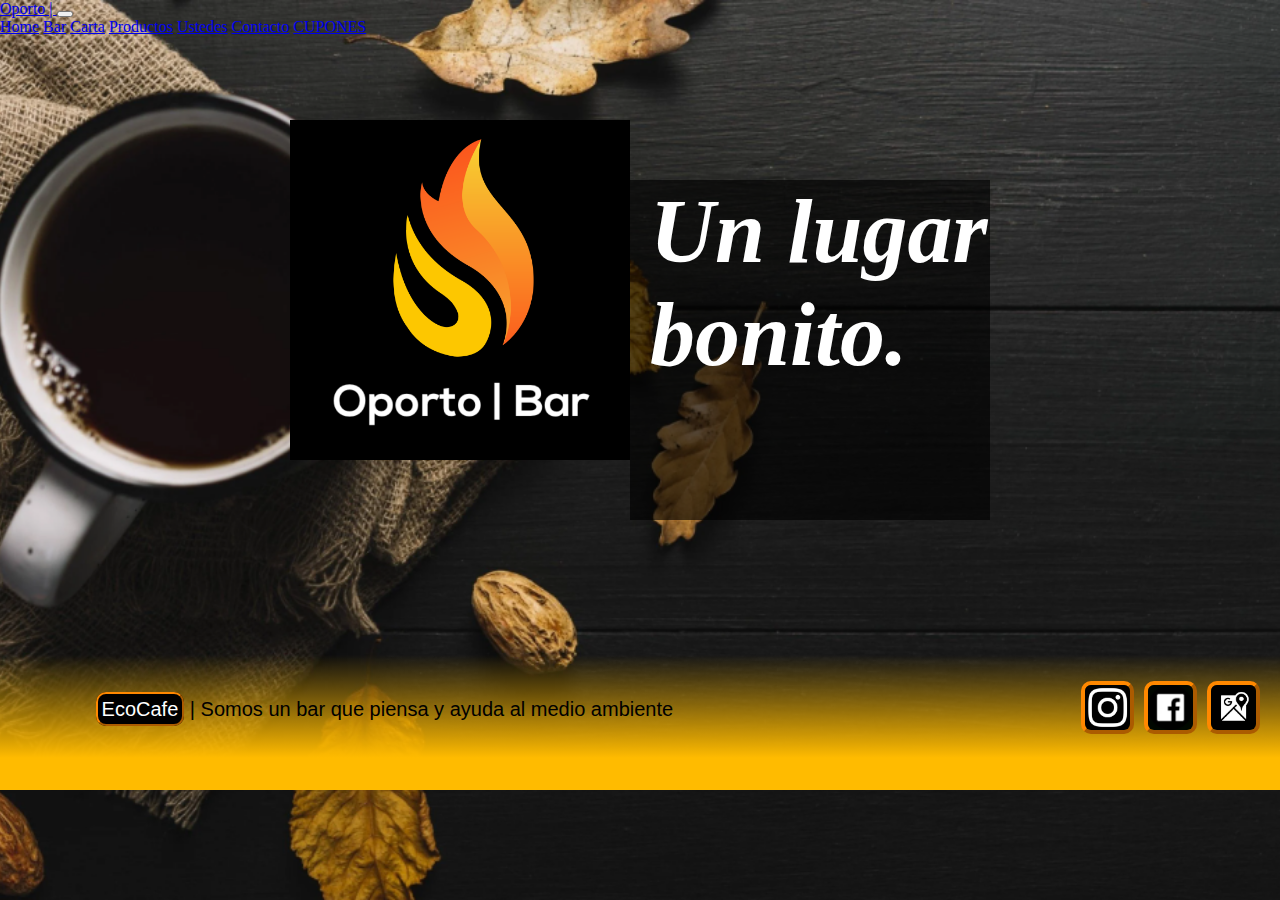
<file: index.html>
<!DOCTYPE html>
<html lang="en">
<head>
    <meta charset="UTF-8">
    <meta http-equiv="X-UA-Compatible" content="IE=edge">
    <meta name="viewport" content="width=device-width, initial-scale=1.0">
    <title>Home | Oporto</title>
    <link href="https://cdn.jsdelivr.net/npm/bootstrap@5.2.0-beta1/dist/css/bootstrap.min.css" rel="stylesheet" integrity="sha384-0evHe/X+R7YkIZDRvuzKMRqM+OrBnVFBL6DOitfPri4tjfHxaWutUpFmBp4vmVor" crossorigin="anonymous">
    <link rel="shortcut icon" href="./imagenes/logo.png" type="logo">  
    <meta name="description" content="Bienvenidos a Oporto. Somos mas que un un simple bar, trabajamos para la comodidad de usted y ofrecemos el mejor desayuno o merienda de la ciudad  ">
    <meta name="keywords" content="La variedad de cafe y panaderia que a vos te gustaria ">
    <link rel="stylesheet" href="./sass/diseño.css">
    <link rel="stylesheet" href="./sass/media.css">
</head>
<body>
    <nav class="navbar navbar-expand-lg bg-warning p-2">
        <div class="container-fluid">
          <a class="navbar-brand" href="#">Oporto | </a>
          <button class="navbar-toggler" type="button" data-bs-toggle="collapse" data-bs-target="#navbarNavAltMarkup" aria-controls="navbarNavAltMarkup" aria-expanded="false" aria-label="Toggle navigation">
            <span class="navbar-toggler-icon"></span>
          </button>
          <div class="collapse navbar-collapse" id="navbarNavAltMarkup">
            <div class="navbar-nav">
              <a class="nav-link active" aria-current="page" href="#">Home</a>
              <a class="nav-link" href="./informacion/bar.html">Bar</a>
              <a class="nav-link"  href="./informacion/carta.html">Carta</a>
              <a class="nav-link"  href="./informacion/productos.html">Productos</a>
              <a class="nav-link"  href="./informacion/galeria.html">Ustedes</a>
              <a class="nav-link" href="./informacion/contacto.html">Contacto</a>
              <a class="nav-link" target="_blank" href="./informacion/cupones.html">CUPONES</a>
            </div>
          </div>
        </div>
    </nav>

    <div id="medioUno">
        <img src="./imagenes/logo.png" alt="logo">
        
        <h1>Un lugar bonito.</h1>
    </div>

    <footer id="footerUno" >
        <div class="ecoCafe">
            <p><a href="./informacion/ecocafe.html">EcoCafe</a> | Somos un bar que piensa y ayuda al medio ambiente </p>

        </div>    
        
        <div class="redes">
            <a href="https://www.instagram.com" target="_self">
                <img src="./imagenes/instagram.jpg" alt="instagram"> 
            </a>
           
            <a href="https://es-la.facebook.com" target="_self">
                <img src="./imagenes/facebook.jpg" alt="Facebook"> 
            </a>
           
            <a href="https://maps.google.com.ar" target="_self">
                <img src="./imagenes/maps.jpg" alt="Maps"> 
            </a>
        </div>
    </footer>


    <!-- JavaScript Bundle with Popper -->
    <script src="https://cdn.jsdelivr.net/npm/bootstrap@5.2.0-beta1/dist/js/bootstrap.bundle.min.js" integrity="sha384-pprn3073KE6tl6bjs2QrFaJGz5/SUsLqktiwsUTF55Jfv3qYSDhgCecCxMW52nD2" crossorigin="anonymous"></script>
</body>
</html>
</file>
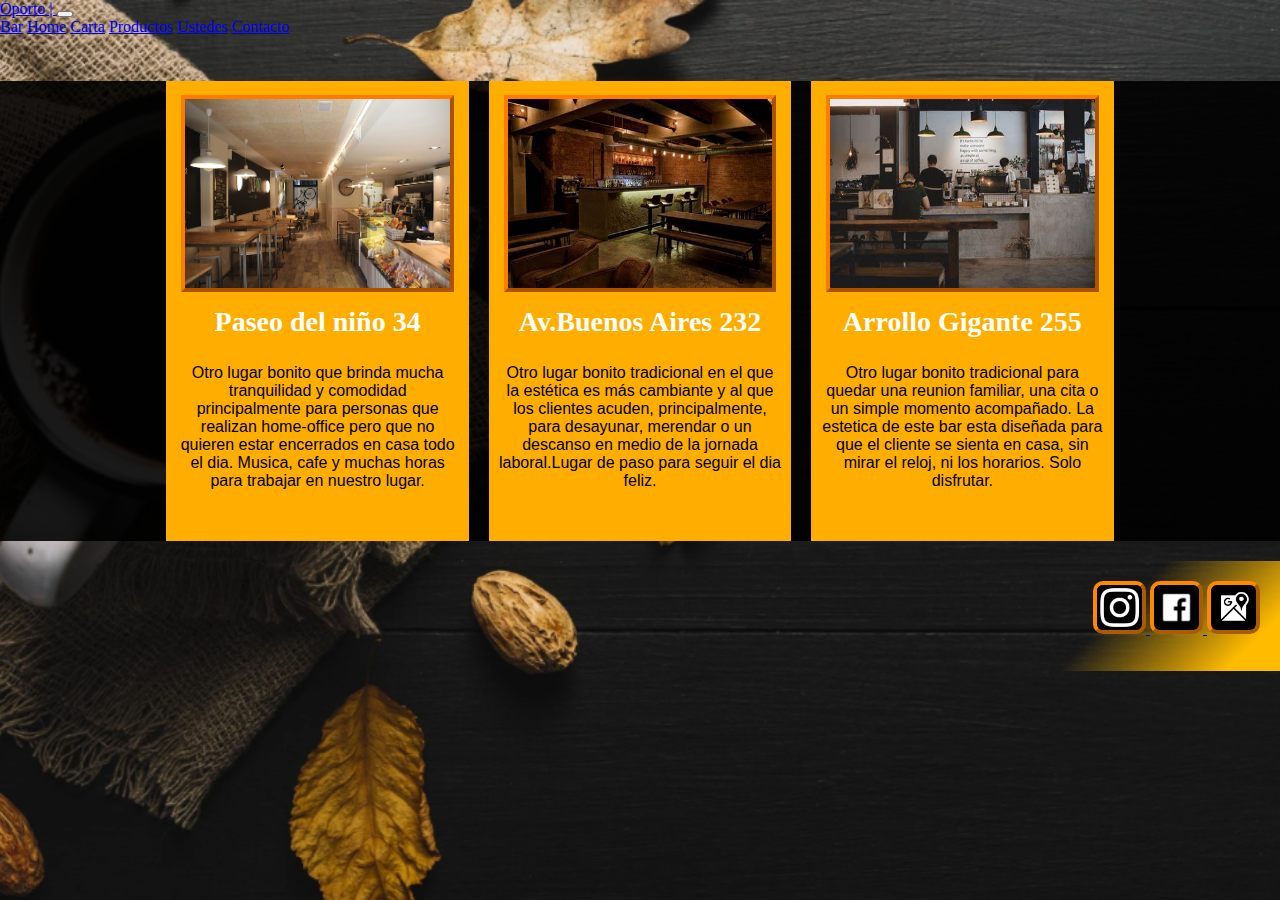
<file: informacion/bar.html>
<!DOCTYPE html>
<html lang="en">
<head>
    <meta charset="UTF-8">
    <meta http-equiv="X-UA-Compatible" content="IE=edge">
    <meta name="viewport" content="width=device-width, initial-scale=1.0">
    <title>Bar | Oporto</title>
    <link rel="shortcut icon" href="../imagenes/logo.png" type="logo">  
    <link href="https://cdn.jsdelivr.net/npm/bootstrap@5.2.0-beta1/dist/css/bootstrap.min.css" rel="stylesheet" integrity="sha384-0evHe/X+R7YkIZDRvuzKMRqM+OrBnVFBL6DOitfPri4tjfHxaWutUpFmBp4vmVor" crossorigin="anonymous">
    <meta name="description" content="Bienvenidos a Oporto. Ubicados en tres puntos de la ciudad de Cordoba. Proximamente en mas lugares. ">
    <meta name="keywords" content="Paseo del niño 34, Av.Buenos Aires 232, Arrollo Gigante 255 son nuestras tres ubicaciones ">
    <link rel="stylesheet" href="../sass/diseño.css">
    <link rel="stylesheet" href="../sass/media.css">
</head>
<body>
    <header>
        <nav class="navbar navbar-expand-lg bg-warning p-2">
            <div class="container-fluid">
              <a class="navbar-brand" href="#">Oporto | </a>
              <button class="navbar-toggler" type="button" data-bs-toggle="collapse" data-bs-target="#navbarNavAltMarkup" aria-controls="navbarNavAltMarkup" aria-expanded="false" aria-label="Toggle navigation">
                <span class="navbar-toggler-icon"></span>
              </button>
              <div class="collapse navbar-collapse" id="navbarNavAltMarkup">
                <div class="navbar-nav">
                  <a class="nav-link active" aria-current="page" href="#">Bar</a>
                  <a class="nav-link" href="../index.html">Home</a>
                  <a class="nav-link"  href="./carta.html">Carta</a>
                  <a class="nav-link"  href="./productos.html">Productos</a>
                  <a class="nav-link"  href="./galeria.html">Ustedes</a>
                  <a class="nav-link" href="./contacto.html">Contacto</a>
                </div>
              </div>
            </div>
        </nav>   
    </header>

    <div id="encajonado">
        <div class="sucursales">
            <img src="../imagenes/bar-one.jpg" alt="bar-uno">
            <h3>Paseo del niño 34</h3>
            <p>Otro lugar bonito que brinda mucha tranquilidad y comodidad principalmente para personas que realizan home-office pero que no quieren estar encerrados en casa todo el dia. Musica, cafe y muchas horas para trabajar en nuestro lugar. </p>
        </div>
        <div class="sucursales">
            <img src="../imagenes/bar-dos.jpg" alt="bar-dos" >
            <h3>Av.Buenos Aires 232</h3>
            <p>Otro lugar bonito tradicional en el que la estética es más cambiante y al que los clientes acuden, principalmente, para desayunar, merendar o un descanso en medio de la jornada laboral.Lugar de paso para seguir el dia feliz.  </p>

        </div>
        <div class="sucursales">
            <img src="../imagenes/111bar.jpg" alt="bar-tres" >
            <h3>Arrollo Gigante 255</h3>
            <p>Otro lugar bonito tradicional para quedar una reunion familiar, una cita o un simple momento acompañado. La estetica de este bar esta diseñada para que el cliente se sienta en casa, sin mirar el reloj, ni los horarios. Solo disfrutar. </p>

        </div>
    </div>

    <footer id="footerDos" >
       
        <div class="redesDos">
            <a href="https://www.instagram.com" target="_self">
                <img src="../imagenes/instagram.jpg" alt="instagram"> 
            </a>
           
            <a href="https://es-la.facebook.com" target="_self">
                <img src="../imagenes/facebook.jpg" alt="Facebook"> 
            </a>
           
            <a href="https://maps.google.com.ar" target="_self">
                <img src="../imagenes/maps.jpg" alt="Maps"> 
            </a>
        </div>
    </footer>
    
          

    <script src="https://cdn.jsdelivr.net/npm/bootstrap@5.2.0-beta1/dist/js/bootstrap.bundle.min.js" integrity="sha384-pprn3073KE6tl6bjs2QrFaJGz5/SUsLqktiwsUTF55Jfv3qYSDhgCecCxMW52nD2" crossorigin="anonymous"></script>
    
</body>
</html>
</file>
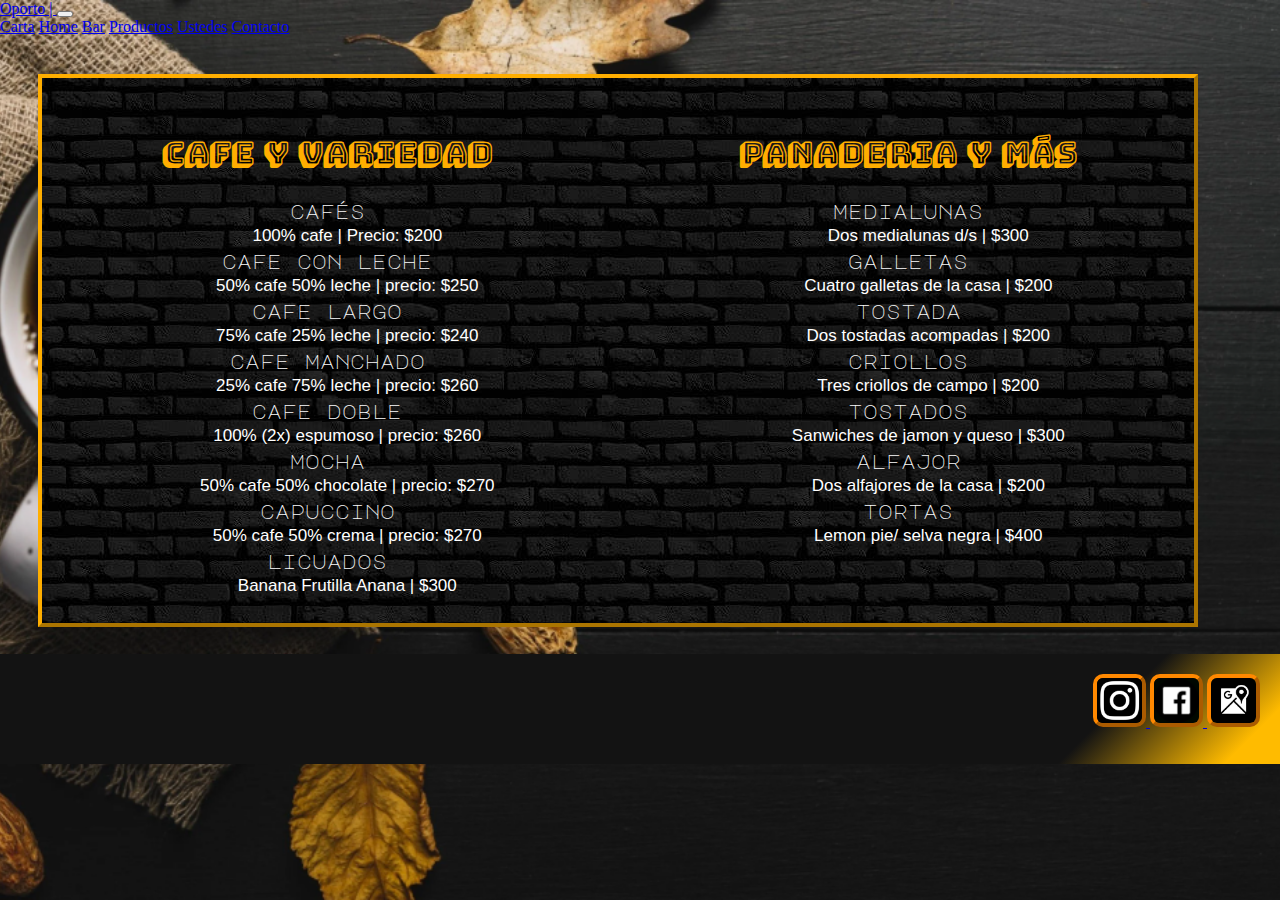
<file: informacion/carta.html>
<!DOCTYPE html>
<html lang="en">
<head>
    <meta charset="UTF-8">
    <meta http-equiv="X-UA-Compatible" content="IE=edge">
    <meta name="viewport" content="width=device-width, initial-scale=1.0">
    <title>Carta | Oporto</title>
    <link rel="shortcut icon" href="../imagenes/logo.png" type="logo">  
    <link href="https://cdn.jsdelivr.net/npm/bootstrap@5.2.0-beta1/dist/css/bootstrap.min.css" rel="stylesheet" integrity="sha384-0evHe/X+R7YkIZDRvuzKMRqM+OrBnVFBL6DOitfPri4tjfHxaWutUpFmBp4vmVor" crossorigin="anonymous">
    <link rel="preconnect" href="https://fonts.googleapis.com">
    <link rel="preconnect" href="https://fonts.gstatic.com" crossorigin>
    <link href="https://fonts.googleapis.com/css2?family=Bungee+Shade&family=Major+Mono+Display&display=swap"      rel="stylesheet">
    <meta name="description" content="Te presentamos nuestra carta completa de variedades y exisiteces, cada producto tiene un toque personal de nuestras cafeterias ">
    <meta name="keywords" content="diferente cafes y infuciones combianados con con nuestra panaderia">
    <link rel="stylesheet" href="../sass/diseño.css">
    <link rel="stylesheet" href="../sass/media.css">
</head>
<body>
    <header>
        <nav class="navbar navbar-expand-lg bg-warning p-2">
            <div class="container-fluid">
              <a class="navbar-brand" href="#">Oporto | </a>
              <button class="navbar-toggler" type="button" data-bs-toggle="collapse" data-bs-target="#navbarNavAltMarkup" aria-controls="navbarNavAltMarkup" aria-expanded="false" aria-label="Toggle navigation">
                <span class="navbar-toggler-icon"></span>
              </button>
              <div class="collapse navbar-collapse" id="navbarNavAltMarkup">
                <div class="navbar-nav">
                  <a class="nav-link active" aria-current="page" href="#">Carta</a>
                  <a class="nav-link" href="../index.html">Home</a>
                  <a class="nav-link"  href="./bar.html">Bar</a>
                  <a class="nav-link"  href="./productos.html">Productos</a>
                  <a class="nav-link"  href="./galeria.html">Ustedes</a>
                  <a class="nav-link" href="./contacto.html">Contacto</a>
                </div>
              </div>
            </div>
        </nav>   
    </header>

    <div id="cartaCompleta">
        <div class="cafesLicuados" >
            <h2>Cafe y variedad</h2>
            <dl> 
                <dt>cafés</dt>
                <dd>100% cafe | Precio: $200</dd>
       
                <dt>cafe con leche</dt>
                <dd>50% cafe 50% leche | precio: $250</dd>
                
                <dt>cafe largo</dt>
                <dd>75% cafe 25% leche | precio: $240</dd>

                <dt>cafe manchado</dt>
                <dd>25% cafe 75% leche | precio: $260</dd>

                <dt>cafe doble</dt>
                <dd>100% (2x) espumoso | precio: $260</dd>


                <dt>mocha</dt>
                <dd>50% cafe 50% chocolate | precio: $270</dd>

                <dt>capuccino</dt>
                <dd>50% cafe 50% crema | precio: $270</dd>

                <dt>licuados</dt>
                <dd>Banana Frutilla Anana | $300</dd>
                

            </dl>

        </div>
        <div class="Panaderia">
            <h2>Panaderia y más</h2>
            <dl>   
                <dt>medialunas</dt>
                <dd>Dos medialunas d/s | $300</dd>
                
                <dt>galletas</dt>
                <dd>Cuatro galletas de la casa | $200</dd>
                
                <dt>tostada</dt>
                <dd>Dos tostadas acompadas | $200</dd>
                
                <dt>criollos</dt>
                <dd>Tres criollos de campo | $200</dd>
                
                <dt>tostados</dt>
                <dd>Sanwiches de jamon y queso | $300</dd>
                
                <dt>alfajor</dt>
                <dd>Dos alfajores de la casa | $200</dd>
             
                <dt>tortas</dt>
                <dd>Lemon pie/ selva negra | $400</dd>
            </dl>     

        </div>
        
    </div>

    <footer id="footerTres" >
       
        <div class="redesTres">
            <a href="https://www.instagram.com" target="_self">
                <img src="../imagenes/instagram.jpg" alt="instagram"> 
            </a>
           
            <a href="https://es-la.facebook.com" target="_self">
                <img src="../imagenes/facebook.jpg" alt="Facebook"> 
            </a>
           
            <a href="https://maps.google.com.ar" target="_self">
                <img src="../imagenes/maps.jpg" alt="Maps"> 
            </a>
        </div>
    </footer>

    <script src="https://cdn.jsdelivr.net/npm/bootstrap@5.2.0-beta1/dist/js/bootstrap.bundle.min.js" integrity="sha384-pprn3073KE6tl6bjs2QrFaJGz5/SUsLqktiwsUTF55Jfv3qYSDhgCecCxMW52nD2" crossorigin="anonymous"></script>
    
</body>
</html>
</file>
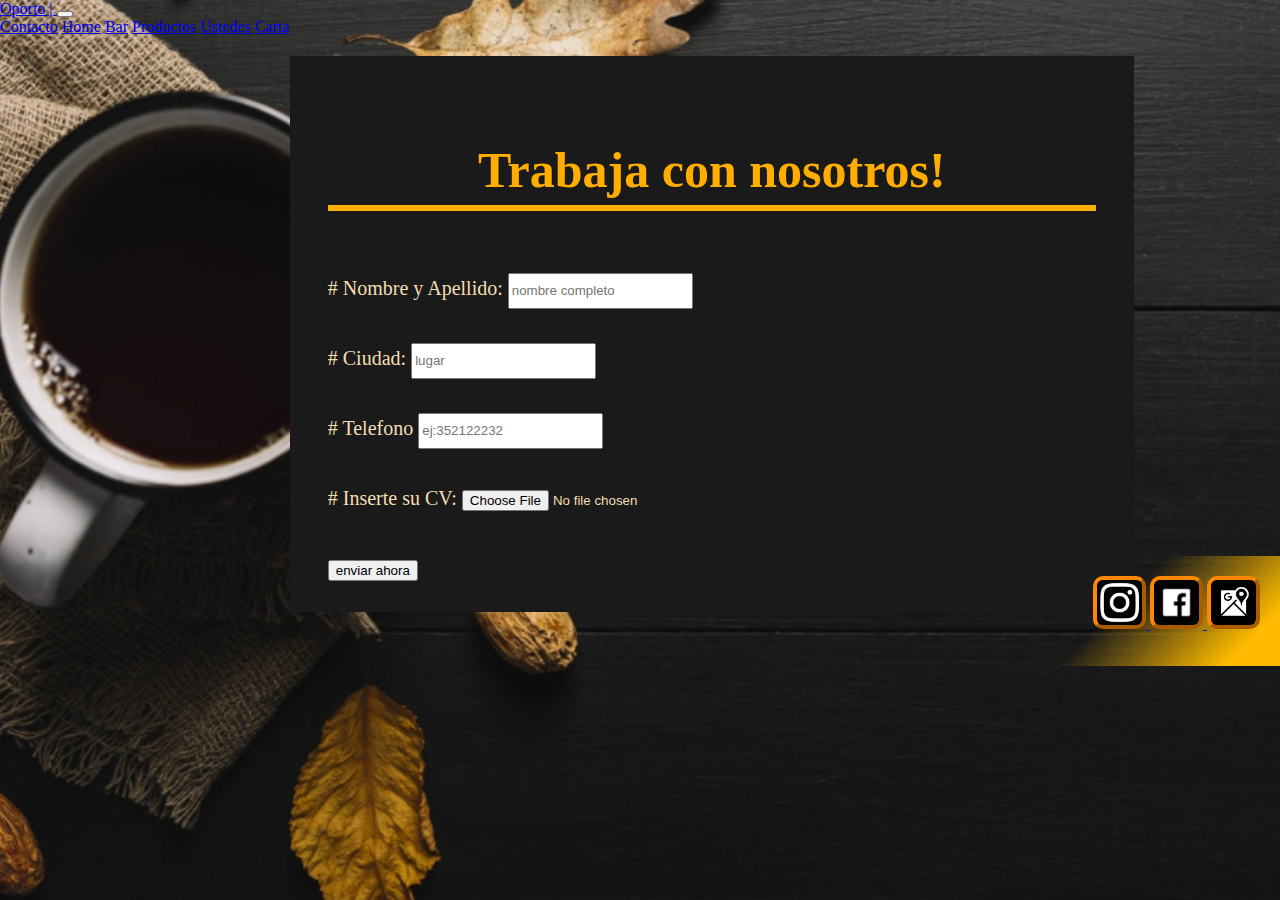
<file: informacion/contacto.html>
<!DOCTYPE html>
<html lang="en">
<head>
    <meta charset="UTF-8">
    <meta http-equiv="X-UA-Compatible" content="IE=edge">
    <meta name="viewport" content="width=device-width, initial-scale=1.0">
    <link rel="shortcut icon" href="../imagenes/logo.png" type="logo">  
    <link href="https://cdn.jsdelivr.net/npm/bootstrap@5.2.0-beta1/dist/css/bootstrap.min.css" rel="stylesheet" integrity="sha384-0evHe/X+R7YkIZDRvuzKMRqM+OrBnVFBL6DOitfPri4tjfHxaWutUpFmBp4vmVor" crossorigin="anonymous">
    <link rel="preconnect" href="https://fonts.googleapis.com">
    <link rel="preconnect" href="https://fonts.gstatic.com" crossorigin>
     <link href="https://fonts.googleapis.com/css2?family=Bungee+Shade&family=Patrick+Hand&family=Permanent+Marker&display=swap" rel="stylesheet">
     <meta name="description" content="Te gustaria trabajar en Oporto con nosotros? completa el formulario en este link y nos pondremos en contacto a la brevedad  ">
     <meta name="keywords" content="Trabajo y oportunidad laboral presencial ">
    <link rel="stylesheet" href="../sass/diseño.css">
    <link rel="stylesheet" href="../sass/media.css">
</head>
<body>
    <header>
        <nav class="navbar navbar-expand-lg bg-warning p-2">
            <div class="container-fluid">
              <a class="navbar-brand" href="#">Oporto | </a>
              <button class="navbar-toggler" type="button" data-bs-toggle="collapse" data-bs-target="#navbarNavAltMarkup" aria-controls="navbarNavAltMarkup" aria-expanded="false" aria-label="Toggle navigation">
                <span class="navbar-toggler-icon"></span>
              </button>
              <div class="collapse navbar-collapse" id="navbarNavAltMarkup">
                <div class="navbar-nav">
                  <a class="nav-link active" aria-current="page" href="#">Contacto</a>
                  <a class="nav-link" href="../index.html">Home</a>
                  <a class="nav-link"  href="./bar.html">Bar</a>
                  <a class="nav-link"  href="./productos.html">Productos</a>
                  <a class="nav-link"  href="./galeria.html">Ustedes</a>
                  <a class="nav-link" href="./carta.html">Carta</a>
                </div>
              </div>
            </div>
        </nav>   
    </header>

    <div id="formulario">
        <div class="trabajo">
            <h2>Trabaja con nosotros!</h2>
            <label for="nombre"> # Nombre y Apellido: </label>
            <input type="text" id="nombre" placeholder="nombre completo"> </input>
            <br>
            <label for="direccion"> # Ciudad: </label>
            <input type="text" id="direccion" required placeholder="lugar" ></input>
            <br>
            <label for="telefono"> # Telefono </label>     
            <input type="text" id="telefono"placeholder="ej:352122232" ></input>
            <br>
            <label for="cv"> # Inserte su CV: </label>   
            <input type="file" id="cv"></input>
            <br>
            <input type="submit" value="enviar ahora"> 
        
        </div>
    </div>

    <footer id="footerDos" >
       
        <div class="redesDos">
            <a href="https://www.instagram.com" target="_self">
                <img src="../imagenes/instagram.jpg" alt="instagram"> 
            </a>
           
            <a href="https://es-la.facebook.com" target="_self">
                <img src="../imagenes/facebook.jpg" alt="Facebook"> 
            </a>
           
            <a href="https://maps.google.com.ar" target="_self">
                <img src="../imagenes/maps.jpg" alt="Maps"> 
            </a>
        </div>
    </footer>

    


        <!-- JavaScript Bundle with Popper -->
    <script src="https://cdn.jsdelivr.net/npm/bootstrap@5.2.0-beta1/dist/js/bootstrap.bundle.min.js" integrity="sha384-pprn3073KE6tl6bjs2QrFaJGz5/SUsLqktiwsUTF55Jfv3qYSDhgCecCxMW52nD2" crossorigin="anonymous"></script>
</body>
</html>
</file>
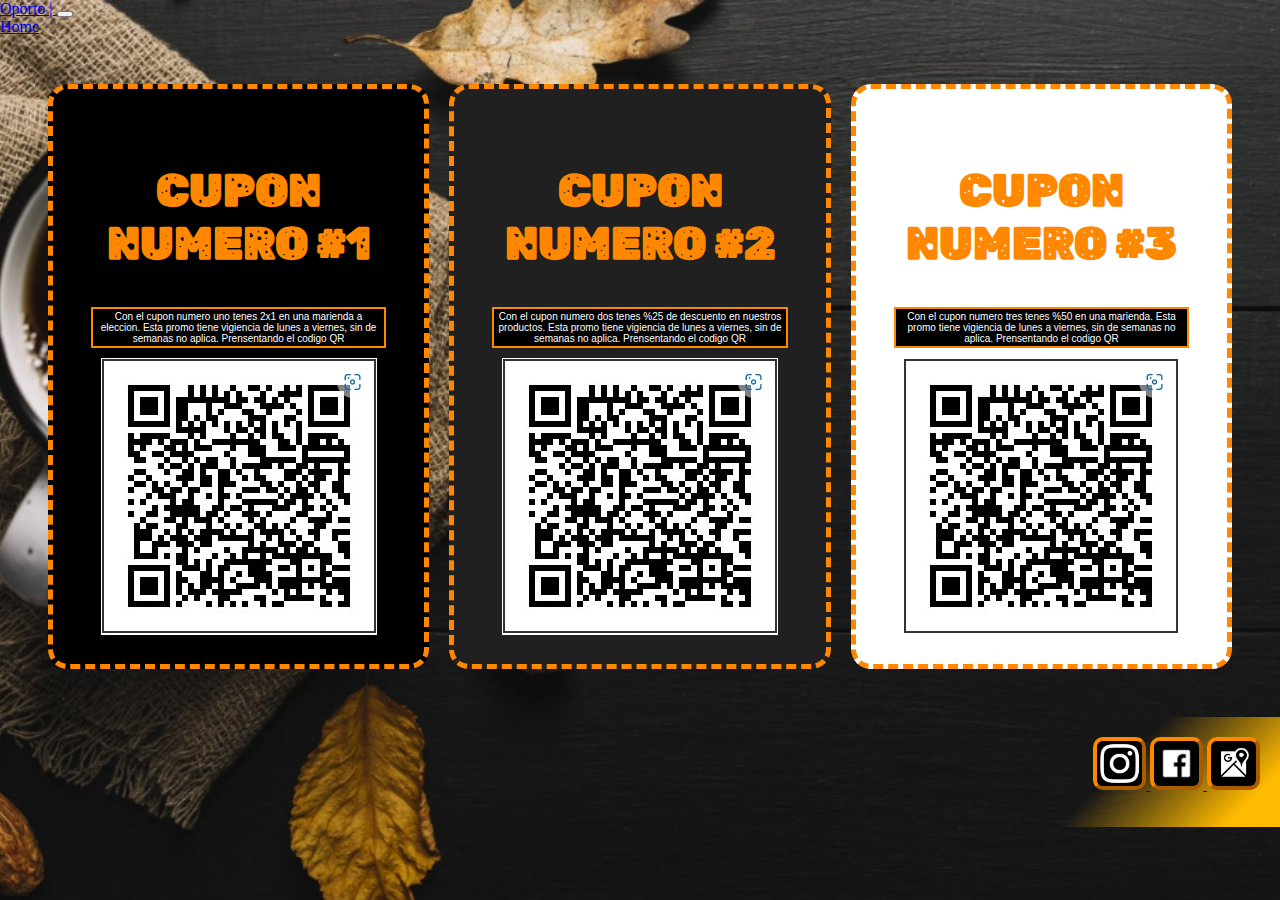
<file: informacion/cupones.html>
<!DOCTYPE html>
<html lang="en">
<head>
    <meta charset="UTF-8">
    <meta http-equiv="X-UA-Compatible" content="IE=edge">
    <meta name="viewport" content="width=device-width, initial-scale=1.0">
    <title>CUPONES | Oporto</title>
    <!-- CSS only -->
    <link href="https://cdn.jsdelivr.net/npm/bootstrap@5.2.0-beta1/dist/css/bootstrap.min.css" rel="stylesheet" integrity="sha384-0evHe/X+R7YkIZDRvuzKMRqM+OrBnVFBL6DOitfPri4tjfHxaWutUpFmBp4vmVor" crossorigin="anonymous">
    <link rel="shortcut icon" href="../imagenes/logo.png" type="logo">  
    <meta name="description" content="Cupenes y ofertas todas las semanas en nuestra cafeterias">
    <meta name="keywords" content="cupones y mas ">
    <link rel="preconnect" href="https://fonts.googleapis.com">
    <link rel="preconnect" href="https://fonts.gstatic.com" crossorigin>
    <link href="https://fonts.googleapis.com/css2?family=Amatic+SC&family=Bungee+Shade&family=Patrick+Hand&family=Permanent+Marker&family=Rubik+Moonrocks&display=swap" rel="stylesheet">
    <link rel="stylesheet" href="../sass/diseño.css">
    <link rel="stylesheet" href="../sass/media.css">
</head>
<body>
    <nav class="navbar navbar-expand-lg bg-warning p-2">
        <div class="container-fluid">
          <a class="navbar-brand" href="#">Oporto | </a>
          <button class="navbar-toggler" type="button" data-bs-toggle="collapse" data-bs-target="#navbarNavAltMarkup" aria-controls="navbarNavAltMarkup" aria-expanded="false" aria-label="Toggle navigation">
            <span class="navbar-toggler-icon"></span>
          </button>
          <div class="collapse navbar-collapse" id="navbarNavAltMarkup">
            <div class="navbar-nav">
              <a class="nav-link active" aria-current="page" href="../index.html">Home</a>
            </div>
          </div>
        </div>
    </nav>

    <div class="codigos">
      <div class="cuponUno extend">
        <h2> CUPON NUMERO #1</h2>
        <p>Con el cupon numero uno tenes 2x1 en una marienda a eleccion. Esta promo tiene vigiencia de lunes a viernes, sin de semanas no aplica. Prensentando el codigo QR </p>
        <img src="../imagenes/codigoQr.jpg" alt="codigo">
    </div>
    <br>
    <div class="cuponDos extend">
        <h2> CUPON NUMERO #2</h2>
        <p>Con el cupon numero dos tenes %25 de descuento en nuestros productos. Esta promo tiene vigiencia de lunes a viernes, sin de semanas no aplica. Prensentando el codigo QR </p>
        <img src="../imagenes/codigoQr.jpg" alt="codigo">
    </div>
    <br>
  
    <div class="cuponTres extend">
        <h2> CUPON NUMERO #3</h2>
        <p>Con el cupon numero tres tenes %50 en una marienda. Esta promo tiene vigiencia de lunes a viernes, sin de semanas no aplica. Prensentando el codigo QR </p>
        <img src="../imagenes/codigoQr.jpg" alt="codigo">
    </div>
    
  
    </div>

    <footer id="footerDos" >
       
      <div class="redesDos">
          <a href="https://www.instagram.com" target="_self">
              <img src="../imagenes/instagram.jpg" alt="instagram"> 
          </a>
         
          <a href="https://es-la.facebook.com" target="_self">
              <img src="../imagenes/facebook.jpg" alt="Facebook"> 
          </a>
         
          <a href="https://maps.google.com.ar" target="_self">
              <img src="../imagenes/maps.jpg" alt="Maps"> 
          </a>
      </div>
    </footer>


       
    
    
    <!-- JavaScript Bundle with Popper -->
        <script src="https://cdn.jsdelivr.net/npm/bootstrap@5.2.0-beta1/dist/js/bootstrap.bundle.min.js" integrity="sha384-pprn3073KE6tl6bjs2QrFaJGz5/SUsLqktiwsUTF55Jfv3qYSDhgCecCxMW52nD2" crossorigin="anonymous"></script>
    </body>
    </html>
</file>
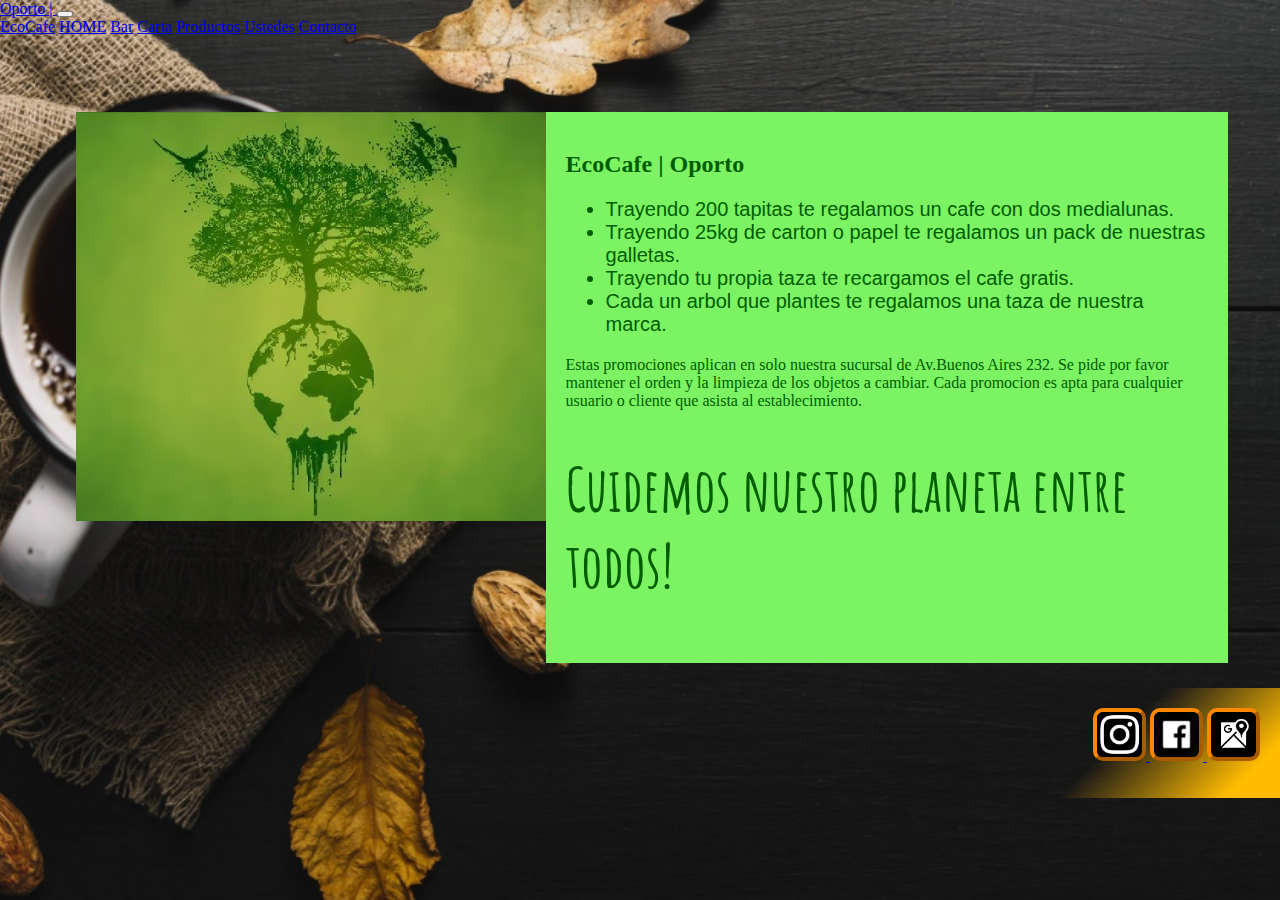
<file: informacion/ecocafe.html>
<!DOCTYPE html>
<html lang="en">
<head>
    <meta charset="UTF-8">
    <meta http-equiv="X-UA-Compatible" content="IE=edge">
    <meta name="viewport" content="width=device-width, initial-scale=1.0">
    <link rel="shortcut icon" href="./imagenes/logo.PNG" type="logo">  
    <title>EcoCafe | Oporto</title>
    <!-- CSS only -->
    <link href="https://cdn.jsdelivr.net/npm/bootstrap@5.2.0-beta1/dist/css/bootstrap.min.css" rel="stylesheet" integrity="sha384-0evHe/X+R7YkIZDRvuzKMRqM+OrBnVFBL6DOitfPri4tjfHxaWutUpFmBp4vmVor" crossorigin="anonymous">
    <link rel="shortcut icon" href="../imagenes/logo.png" type="logo">  
    <link rel="preconnect" href="https://fonts.googleapis.com">
    <link rel="preconnect" href="https://fonts.gstatic.com" crossorigin>
    <link href="https://fonts.googleapis.com/css2?family=Amatic+SC&family=Bungee+Shade&family=Patrick+Hand&family=Permanent+Marker&display=swap" rel="stylesheet">
    <meta name="description" content="Oporto trabaja duramente para mejorar el medio ambiente en el que vivimos, somos responsables con nuestro mundo  ">
    <meta name="keywords" content="Ofresemos descuentos y regalias para las personas qur colaboren con el medioambiente ">
    <link rel="stylesheet" href="../sass/diseño.css">
    <link rel="stylesheet" href="../sass/media.css">
</head>
<body>
    <nav class="navbar navbar-expand-lg bg-warning p-2">
        <div class="container-fluid">
          <a class="navbar-brand" href="#">Oporto | </a>
          <button class="navbar-toggler" type="button" data-bs-toggle="collapse" data-bs-target="#navbarNavAltMarkup" aria-controls="navbarNavAltMarkup" aria-expanded="false" aria-label="Toggle navigation">
            <span class="navbar-toggler-icon"></span>
          </button>
          <div class="collapse navbar-collapse" id="navbarNavAltMarkup">
            <div class="navbar-nav">
              <a class="nav-link active" aria-current="page" href="#">EcoCafe</a>
              <a class="nav-link" href="../index.html">HOME</a>
              <a class="nav-link" href="../informacion/bar.html">Bar</a>
              <a class="nav-link"  href="../informacion/carta.html">Carta</a>
              <a class="nav-link"  href="../informacion/productos.html">Productos</a>
              <a class="nav-link"  href="../informacion/galeria.html">Ustedes</a>
              <a class="nav-link" href="../informacion/contacto.html">Contacto</a>
            </div>
          </div>
        </div>
    </nav>

    <div class="ecoCafe">
        <div class="ecoFoto">
            <img src="../imagenes/t.jpg" alt="foto1">
        </div>

        <div class="ecoTexto">
            <h2>EcoCafe | Oporto </h2>

            <ul>
                <li>Trayendo 200 tapitas te regalamos un cafe con dos medialunas. </li>
                <li>Trayendo 25kg de carton o papel te regalamos un pack de nuestras galletas. </li>
                <li>Trayendo tu propia taza te recargamos el cafe gratis.</li>
                <li>Cada un arbol que plantes te regalamos una taza de nuestra marca.</li>
            </ul>

            <p>Estas promociones aplican en solo nuestra sucursal de Av.Buenos Aires 232. Se pide por favor mantener el orden y la limpieza de los objetos a cambiar. Cada promocion es apta para cualquier usuario o cliente que asista al establecimiento.</p>

            <h1>Cuidemos nuestro planeta entre todos!</h1>

        </div>    

    </div>
    <footer id="footerCuatro" >
       
        <div class="redesCuatro">
            <a href="https://www.instagram.com" target="_self">
                <img src="../imagenes/instagram.jpg" alt="instagram"> 
            </a>
           
            <a href="https://es-la.facebook.com" target="_self">
                <img src="../imagenes/facebook.jpg" alt="Facebook"> 
            </a>
           
            <a href="https://maps.google.com.ar" target="_self">
                <img src="../imagenes/maps.jpg" alt="Maps"> 
            </a>
        </div>
    </footer>
    

        <!-- JavaScript Bundle with Popper -->
    <script src="https://cdn.jsdelivr.net/npm/bootstrap@5.2.0-beta1/dist/js/bootstrap.bundle.min.js" integrity="sha384-pprn3073KE6tl6bjs2QrFaJGz5/SUsLqktiwsUTF55Jfv3qYSDhgCecCxMW52nD2" crossorigin="anonymous"></script>




    
</body>
</html>
</file>
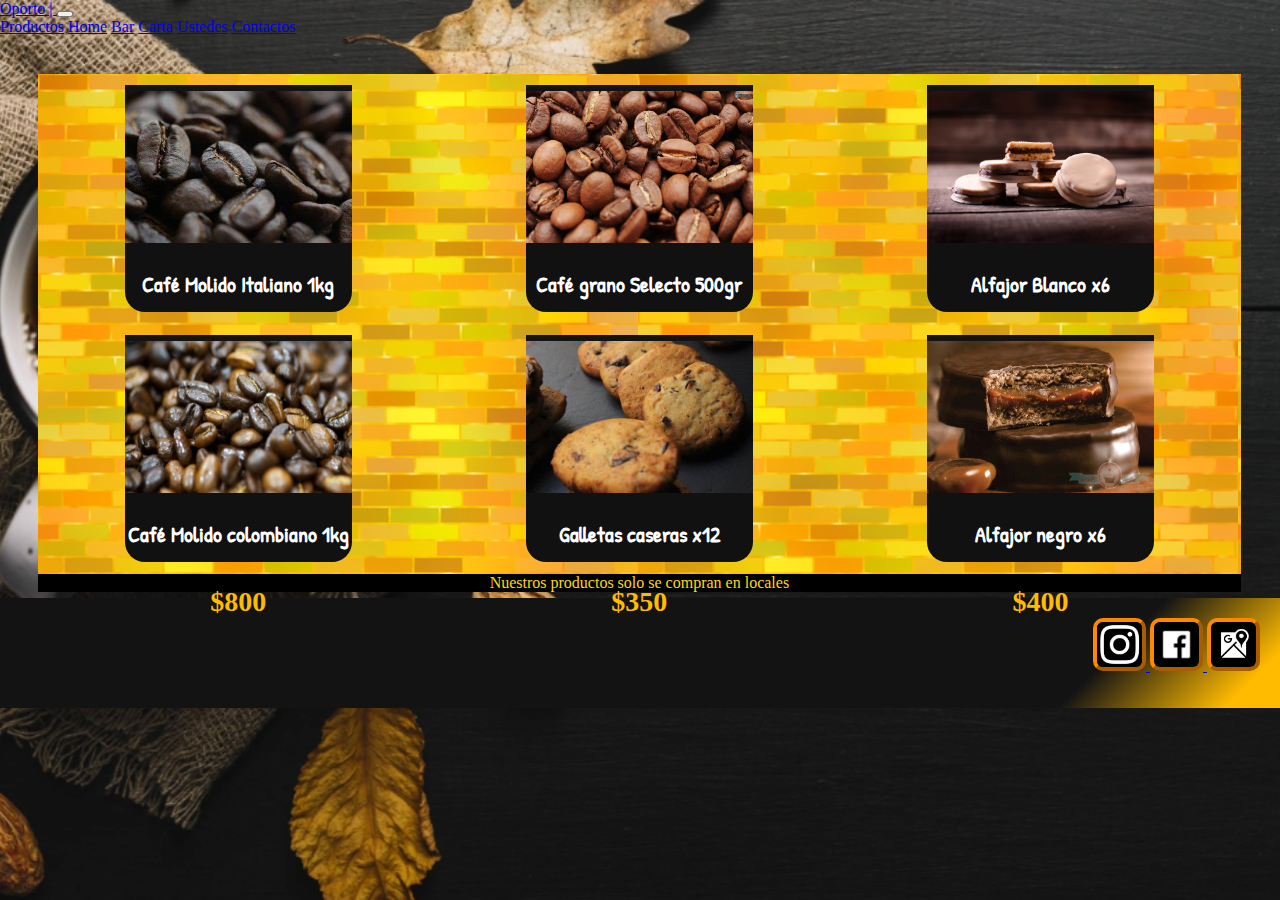
<file: informacion/productos.html>
<!DOCTYPE html>
<html lang="en">
<head>
    <meta charset="UTF-8">
    <meta http-equiv="X-UA-Compatible" content="IE=edge">
    <meta name="viewport" content="width=device-width, initial-scale=1.0">
    <title>Productos | Oporto</title>
    <link rel="shortcut icon" href="../imagenes/logo.png" type="logo">  
    <link href="https://cdn.jsdelivr.net/npm/bootstrap@5.2.0-beta1/dist/css/bootstrap.min.css" rel="stylesheet" integrity="sha384-0evHe/X+R7YkIZDRvuzKMRqM+OrBnVFBL6DOitfPri4tjfHxaWutUpFmBp4vmVor" crossorigin="anonymous">
    <link rel="preconnect" href="https://fonts.googleapis.com">
    <link rel="preconnect" href="https://fonts.gstatic.com" crossorigin>
    <link href="https://fonts.googleapis.com/css2?family=Bungee+Shade&family=Patrick+Hand&family=Permanent+Marker&display=swap" rel="stylesheet">
    <meta name="description" content="LLevate nuestra esencia a tu casa, podes adquirir de nuestros productos en nuestros tres locales   ">
    <meta name="keywords" content="cafe, alfajores, galletas y mas">
    <link rel="stylesheet" href="../sass/diseño.css">
    <link rel="stylesheet" href="../sass/media.css">
</head>
<body>
    <header>
        <nav class="navbar navbar-expand-lg bg-warning p-2">
            <div class="container-fluid">
              <a class="navbar-brand" href="#">Oporto | </a>
              <button class="navbar-toggler" type="button" data-bs-toggle="collapse" data-bs-target="#navbarNavAltMarkup" aria-controls="navbarNavAltMarkup" aria-expanded="false" aria-label="Toggle navigation">
                <span class="navbar-toggler-icon"></span>
              </button>
              <div class="collapse navbar-collapse" id="navbarNavAltMarkup">
                <div class="navbar-nav">
                  <a class="nav-link active" aria-current="page" href="#">Productos</a>
                  <a class="nav-link" href="../index.html">Home</a>
                  <a class="nav-link"  href="./bar.html">Bar</a>
                  <a class="nav-link"  href="./carta.html">Carta</a>
                  <a class="nav-link"  href="./galeria.html">Ustedes</a>
                  <a class="nav-link" href="./contacto.html">Contactos</a>
                </div>
              </div>
            </div>
        </nav>   
    </header>
    
    <div id="productos">
        
        <div class="variedad">
            <img src="../imagenes/producto-tres.jpg" alt="producto-tres">
            <h3>Café Molido Italiano 1kg<h3>
            <h4>$900</h4>

        </div>
        <div class="variedad">
            <img src="../imagenes/producto-dos.jpg" alt="producto-dos">
            <h3>Café Molido colombiano 1kg</h3>
            <h4>$800</h4>

        </div >
        <div class="variedad">
            <img src="../imagenes/111producto.jpg" alt="producto-uno">
            <h3>Café grano Selecto 500gr</h3>
            <h4>$700</h4>

        </div>
        <div class="variedad">
            <img src="../imagenes/producto-6.jpg" alt="producto-6">
            <h3>Galletas caseras x12</h3>
            <h4>$350</h4>

        </div>
        <div class="variedad">
            <img src="../imagenes/producto-5.jpg" alt="producto-5">
            <h3>Alfajor Blanco x6 </h3>
            <h4>$400</h4>

        </div>
        <div class="variedad">
            <img src="../imagenes/producto-alfajores.jpg" alt="alfajorNegro">
            <h3>Alfajor negro x6</h3>
            <h4>$400</h4>

        </div>
        
    </div>
    <p class="data">Nuestros productos solo se compran en locales</p>

    <footer id="footerTres" >
       
        <div class="redesTres">
            <a href="https://www.instagram.com" target="_self">
                <img src="../imagenes/instagram.jpg" alt="instagram"> 
            </a>
           
            <a href="https://es-la.facebook.com" target="_self">
                <img src="../imagenes/facebook.jpg" alt="Facebook"> 
            </a>
           
            <a href="https://maps.google.com.ar" target="_self">
                <img src="../imagenes/maps.jpg" alt="Maps"> 
            </a>
        </div>
    </footer>


    <!-- JavaScript Bundle with Popper -->
    <script src="https://cdn.jsdelivr.net/npm/bootstrap@5.2.0-beta1/dist/js/bootstrap.bundle.min.js" integrity="sha384-pprn3073KE6tl6bjs2QrFaJGz5/SUsLqktiwsUTF55Jfv3qYSDhgCecCxMW52nD2" crossorigin="anonymous"></script>

    
</body>
</html>
</file>
<file: sass/diseño.css>
body {
  background-image: url(../imagenes/fondo-otro.png);
  height: 100vh;
  background-size: cover;
  background-repeat: no-repeat;
  background-position: center center;
  margin: 0;
  /* bar */
  /* carta */
  /* productos */
  /* contacto */
  /* galeria */
  /* ecocafe */
  /* cupones /mixin/extend/include  */
  /* mixin */
}
body #medioUno {
  display: flex;
  justify-content: center;
  margin-top: 84px;
  margin-bottom: 48px;
}
body #medioUno img {
  width: 340px;
  height: 340px;
}
body #medioUno h1 {
  color: white;
  font-size: 90px;
  width: 340px;
  height: 340px;
  background-color: rgba(0, 0, 0, 0.63);
  padding-left: 20px;
  font-style: italic;
}
body #footerUno {
  display: flex;
  background-image: linear-gradient(0deg, #ffbb00 20%, rgba(0, 0, 0, 0) 84%);
  justify-content: space-between;
  align-items: center;
  padding: 20px;
  height: 121px;
}
body #footerUno .ecoCafe {
  color: black;
  display: flex;
  gap: 10px;
}
body #footerUno .ecoCafe p {
  font-size: 20px;
  font-family: sans-serif;
  color: rgb(0, 0, 0);
}
body #footerUno .ecoCafe a {
  background-color: black;
  color: white;
  border-radius: 10px;
  text-decoration: none;
  padding: 4px;
  border: 2px outset rgb(255, 136, 0);
}
body #footerUno .ecoCafe a:hover {
  border: 2px outset black;
}
body #footerUno .redes {
  gap: 10px;
  display: flex;
}
body #footerUno .redes img {
  width: 45px;
  border: 4px outset rgb(255, 136, 0);
  border-radius: 10px;
}
body #footerUno .redes img:hover {
  border: 2px outset black;
}
body #encajonado {
  background-color: rgba(0, 0, 0, 0.89);
  width: 100%;
  height: 460px;
  margin-top: 45px;
  display: flex;
  justify-content: center;
  gap: 20px;
}
body #encajonado .sucursales {
  background-color: rgb(255, 174, 0);
  width: 8cm;
  color: black;
  text-align: center;
}
body #encajonado .sucursales img {
  width: 7cm;
  height: 5cm;
  justify-content: center;
  margin-top: 14px;
  border: 4px outset rgb(255, 123, 0);
}
body #encajonado .sucursales h3 {
  color: white;
  text-align: center;
  font-size: 28px;
  margin: 10px;
}
body #encajonado .sucursales p {
  text-align: center;
  padding: 10px;
  font-family: sans-serif;
}
body #footerDos {
  display: flex;
  background-image: linear-gradient(135deg, rgba(255, 187, 0, 0) 84%, #ffbb00 96%);
  justify-content: flex-end;
  padding: 20px;
  height: 70px;
  margin-top: 20px;
}
body #footerDos .redesDos img {
  width: 45px;
  border: 4px outset rgb(255, 136, 0);
  border-radius: 10px;
}
body #footerDos .redesDos img:hover {
  border: 2px outset black;
}
body #cartaCompleta {
  background-image: url(../imagenes/fondo-panaderia.jpg);
  width: 90%;
  height: auto;
  margin: 1cm;
  display: flex;
  justify-content: space-around;
  border: 4px outset rgb(255, 174, 0);
  gap: 10px;
}
body #cartaCompleta .cafesLicuados {
  width: 500px;
  color: rgb(255, 255, 255);
  font-size: 17px;
  font-family: sans-serif;
  text-align: center;
  padding: 10px;
}
body #cartaCompleta .cafesLicuados h2 {
  color: rgb(255, 174, 0);
  text-align: center;
  font-size: 30px;
  font-family: "Bungee Shade", cursive;
  height: 8px;
  padding: 20px;
  margin-bottom: 35px;
}
body #cartaCompleta .cafesLicuados dt {
  color: rgb(250, 250, 250);
  line-height: 30px;
  font-family: "Major Mono Display", monospace;
  font-size: 20px;
}
body #cartaCompleta .Panaderia {
  width: 500px;
  color: rgb(255, 255, 255);
  font-size: 17px;
  font-family: sans-serif;
  text-align: center;
  padding: 10px;
}
body #cartaCompleta .Panaderia h2 {
  color: rgb(255, 174, 0);
  text-align: center;
  font-size: 30px;
  font-family: "Bungee Shade", cursive;
  height: 8px;
  padding: 20px;
  margin-bottom: 35px;
}
body #cartaCompleta .Panaderia dt {
  color: rgb(250, 250, 250);
  line-height: 30px;
  font-family: "Major Mono Display", monospace;
  font-size: 20px;
}
body #footerTres {
  display: flex;
  background-image: linear-gradient(135deg, #131313 84%, #ffbb00 96%);
  justify-content: flex-end;
  padding: 20px;
  height: 70px;
  margin-top: -10px;
}
body #footerTres .redesTres img {
  width: 45px;
  border: 4px outset rgb(255, 136, 0);
  border-radius: 10px;
}
body #footerTres .redesTres img:hover {
  border: 2px outset black;
}
body #productos {
  background-image: url(../imagenes/fondo-amarillo.jpg);
  width: 94%;
  height: 500px;
  margin: 1cm;
  display: flex;
  align-items: stretch;
  flex-direction: column;
  flex-wrap: wrap;
  justify-content: space-around;
  align-content: space-around;
}
body #productos .variedad {
  width: 6cm;
  height: 6cm;
  background-color: rgb(17, 17, 17);
  color: white;
  border-radius: 20px;
}
body #productos .variedad img {
  width: 6cm;
  height: 4cm;
  border-top: 6px solid #131313;
}
body #productos .variedad h3 {
  font-family: "Patrick Hand", cursive;
  font-size: 22px;
  text-align: center;
  color: white;
}
body #productos .variedad h4 {
  font-family: "Permanent Marker", cursive;
  font-size: 28px;
  text-align: center;
  color: #ffbb00;
}
body .data {
  background-color: black;
  width: 94%;
  margin-left: 1cm;
  margin-top: -38px;
  color: rgb(255, 217, 0);
  text-align: center;
}
body #formulario {
  background-color: rgb(26, 26, 26);
  width: 60%;
  height: 480px;
  margin-left: 290px;
  margin-top: 20px;
}
body #formulario .trabajo {
  background-color: rgb(26, 26, 26);
  width: 100%;
  height: 480px;
  color: wheat;
  line-height: 70px;
  font-size: 20px;
  padding: 1cm;
}
body #formulario .trabajo input {
  line-height: 30px;
}
body #formulario .trabajo h2 {
  color: rgb(255, 174, 0);
  text-align: center;
  font-size: 50px;
  font-family: "Permanent Marker", cursive;
  border-bottom: 6px solid rgb(255, 174, 0);
}
body #fotografias {
  background-color: black;
  width: 70%;
  height: auto;
  margin-left: 220px;
  margin-top: 20px;
}
body #fotografias .gente {
  display: flex;
  flex-wrap: wrap;
  justify-content: space-around;
}
body #fotografias .gente img {
  width: 6cm;
  height: 4cm;
}
body .foto {
  background-color: black;
  color: rgb(255, 174, 0);
  width: 70%;
  margin-left: 220px;
  text-align: center;
  margin-top: 0px;
  font-family: sans-serif;
}
body .ecoCafe {
  width: 90%;
  height: auto;
  margin: 2cm;
  display: flex;
}
body .ecoCafe .ecoTexto {
  background-color: rgb(123, 243, 98);
  color: rgb(0, 94, 0);
  padding: 20px;
}
body .ecoCafe .ecoTexto ul {
  color: rgb(0, 94, 0);
  font-family: sans-serif;
  font-size: 20px;
}
body .ecoCafe .ecoTexto h1 {
  font-family: "Amatic SC", cursive;
  font-size: 60px;
}
body #footerCuatro {
  display: flex;
  background-image: linear-gradient(135deg, rgba(19, 19, 19, 0) 84%, #ffbb00 96%);
  justify-content: flex-end;
  padding: 20px;
  height: 70px;
  margin-top: -50px;
}
body #footerCuatro .redesCuatro img {
  width: 45px;
  border: 4px outset rgb(255, 136, 0);
  border-radius: 10px;
}
body #footerCuatro .redesCuatro img img:hover {
  border: 2px outset black;
}
body .codigos {
  display: flex;
  margin: 1cm;
}
body .extend, body .cuponTres, body .cuponDos, body .cuponUno {
  border-radius: 20px;
  font-size: 30px;
  text-align: center;
  border: 5px dashed rgb(255, 136, 0);
  padding: 1cm;
  margin: 10px;
  font-family: sans-serif;
  height: 4cm;
  color: #ff8800;
  font-family: "Rubik Moonrocks", cursive;
  height: 500px;
  width: 450px;
}
body .cuponUno {
  background: black;
}
body .cuponDos {
  background: #202020;
}
body .cuponTres {
  background: white;
}
body .cuponUno p {
  font-size: 10px;
  color: white;
  padding: 2px;
  border: 2px solid #ff8800;
  background-color: black;
  font-family: sans-serif;
}
body .cuponDos p {
  font-size: 10px;
  color: white;
  padding: 2px;
  border: 2px solid #ff8800;
  background-color: black;
  font-family: sans-serif;
}
body .cuponTres p {
  font-size: 10px;
  color: white;
  padding: 2px;
  border: 2px solid #ff8800;
  background-color: black;
  font-family: sans-serif;
}/*# sourceMappingURL=diseño.css.map */
</file>
<file: sass/media.css>
@media screen and (max-width: 375px){
  body{
    background-image: none;
    height:100vh;
    background-size: none;
    background-repeat:none;
    background-position: none;
    background-color:black;
    margin: 0;
  }
  body #medioUno img {
    display: none;
  }
  body #medioUno {
    display: flex;
    justify-content: center;
    margin-top: 0px;
    margin-bottom: 0px;
  }
  body #medioUno h1 {
    color: white;
    font-size: 105px;
    width: 375px;
    height: 440px;
    background-color: rgba(0, 0, 0, 0.63);
    padding-left: 25px;
    font-style: italic;
  }
  body #footerUno {
    display: block;
    background-image: linear-gradient(0deg, #ffbb00 20%, #ffbb00 84%);
    justify-content: space-between;
    align-items: center;
    padding: 10px;
    height: auto;
    width: 375px;
  }
  body #footerUno .redes {
    gap: 10px;
    display: flex;
    justify-content: space-around;
    width: 370px;
  }
  body #footerUno .ecoCafe {
    color: black;
    display: flex;
    gap: 10px;
    margin: 4px;
  }
/* ...............................bar */
  body #encajonado {
  background-color: rgba(0, 0, 0, 0.89);
  width: 375px;
  height: auto;
  margin-top: 15px;
  display: flex;
  flex-direction: column;
  gap: 10px;
  align-items: center;
  }
  #encajonado .sucursales img {
    width: 6cm;
    height: 4cm;
    justify-content: center;
    margin-top: 14px;
    border: 4px outset rgb(255, 123, 0);
  }
  body #footerDos {
    display: flex;
    background-image: linear-gradient(135deg, #ffbb00 84%, #ffbb00 96%);
    padding: 20px;
    height: 70px;
    margin-top: 20px;
    justify-content: center;
    align-items: center;
  }
/* ......................................carta */
   body #cartaCompleta {
    background-image: none;
    background-color: rgb(7, 29, 0);
    width: 100%;
    height: auto;
    margin: 0px;
    display: flex;
    flex-direction: column;
    border: 2px outset rgb(255, 174, 0) ;
    gap: none;
  }
  body #cartaCompleta .cafesLicuados {
    width: 375px;
    color: rgb(255, 255, 255);
    font-size: 14px;
    font-family: sans-serif;
    text-align: center;
    padding: 0px;

}
  body #cartaCompleta .Panaderia {
    width: 355px;
    color: rgb(255, 255, 255);
    font-size: 14px;
    font-family: sans-serif;
    text-align: center;
    padding: 0px;
  }
  body #cartaCompleta .cafesLicuados h2 {
    color: #ffae00;
    text-align: center;
    font-size: 30px;
    font-family: "Bungee Shade", cursive;
    height: 8px;
    padding: 20px;
    margin-bottom: 45px;
  }
  body #cartaCompleta .Panaderia h2 {
    color: rgb(255, 174, 0);
    text-align: center;
    font-size: 30px;
    font-family: "Bungee Shade", cursive;
    height: 8px;
    padding: 20px;
    margin-bottom: 65px;
  }
  body #footerTres {
    display: flex;
    background-image: linear-gradient(135deg, #ffae00 84%, #ffae00 96%);
    padding: 20px;
    height: 70px;
    margin-top: 0px;
    align-items: center;
    justify-content: center;
  }
/* ...........................................................productos */
  body #productos {
    background-image: url(./imagenes/fondo-amarillo.jpg);
    width: 100%;
    height: auto;
    margin: 0;
    display: flex;
    align-items: stretch;
    flex-direction: column;
    flex-wrap: wrap;
    justify-content: space-around;
    align-content: space-around;
  } 
  body #productos .variedad img{
    width: 6cm;
    height: 4cm;
    border-top:6px solid #131313 ;

  }
  body #productos .variedad {
    width: 6cm;
    height: 6cm;
    background-color: rgb(17, 17, 17);
    color: rgb(221, 221, 221);
    border-radius: 20px;
    margin: 20px;
  }
  body #productos .variedad h3{
    font-family: 'Patrick Hand', cursive;
    font-size: 22px;
    text-align: center;
    color: white;
  }    
  body #productos .variedad h4{
    font-family: 'Permanent Marker', cursive;
    font-size: 28px;
    text-align: center;
    color:#ffbb00;
  }    
  body .data{
    background-color: black;
    width: 100%;
    margin-left: 0cm;
    margin-top: 0px;
    color:rgb(255, 217, 0) ;
    text-align: center;
  }
  /* ........................contacto */
  body #formulario{
    background-color: rgb(26, 26, 26);
    width: 100%;
    height: auto;
    margin-left: 0;
    margin-top: 0px;
  }

  body #formulario .trabajo {
    background-color: rgb(26, 26, 26);
    width: 100%;
    height: auto;
    color: wheat;
    line-height:40px;
    font-size: 17px;
    padding-left: 20px;
  }
  body #formulario .trabajo input {
    line-height:20px;
    display: flex;
  }
  body .trabajo h2{
    color:rgba(255, 174, 0) ;
    text-align: center;
    font-size: 30px;
    font-family: 'Permanent Marker', cursive;
    border-bottom:none;
  }
/* ...................galeria */
  body #fotografias{
    background-color: black;
    width: 100%;
    height: auto;
    margin-left: 0px;
    margin-top: 20px;
  }
  body #fotografias .gente{
    display: flex;
    flex-wrap: wrap;
    justify-content: space-around;
    padding: 10px;
  }
  body #fotografias .gente img{
    width: 4cm;
    height: 3cm;
  }
  body .foto {
    background-color: black;
    color:rgba(255, 174, 0) ;
    width: 100%;
    margin-left: 0px;
    text-align: center;
    margin-top: 0px;
    font-family: sans-serif;
  }
/* ........................ecocafe */
  body .ecoCafe{
    width: 100%;
    height: auto;
    margin:0cm;
    display: block;
  }
  body .ecoCafe .ecoFoto img{
    width: 100%;
  }
  body .ecoCafe .ecoTexto{
    background-color: rgb(123, 243, 98);
    color: rgb(0, 94, 0);
    padding: 10px;
  }
  body .ecoCafe .ecoTexto ul{
    color: rgb(0, 94, 0);
    font-family: sans-serif;
    font-size: 18px;   
  }
  body .ecoCafe .ecoTexto h1{
    font-family: 'Amatic SC', cursive;
    font-size: 52px;
  }
  body #footerCuatro{
    display: flex;
    background-image: linear-gradient(135deg, #ffbb00 84%, #ffbb00 96%);    
    justify-content: center;
    padding: 20px;
    height: 70px;
    margin-top: 0px;
  }
  body #footerCuatro .redesCuatro img {
    width: 45px;
    border: 4px outset rgb(255, 136, 0);
    border-radius: 10px ;  
  }
/* cupones */
  body .codigos{
    display: block;
  }    
  body .extend, body .cuponTres, body .cuponDos, body .cuponUno {
    border-radius: 20px;
    font-size: 30px;
    text-align: center;
    border: 5px dashed rgb(255, 136, 0);
    padding: 6px;
    margin-left: -38px;
    font-family: sans-serif;
    height: 4cm;
    color: #ff8800;
    font-family: "Rubik Moonrocks", cursive;
    height: 430px;
    width: 375px;
}
}
</file>
